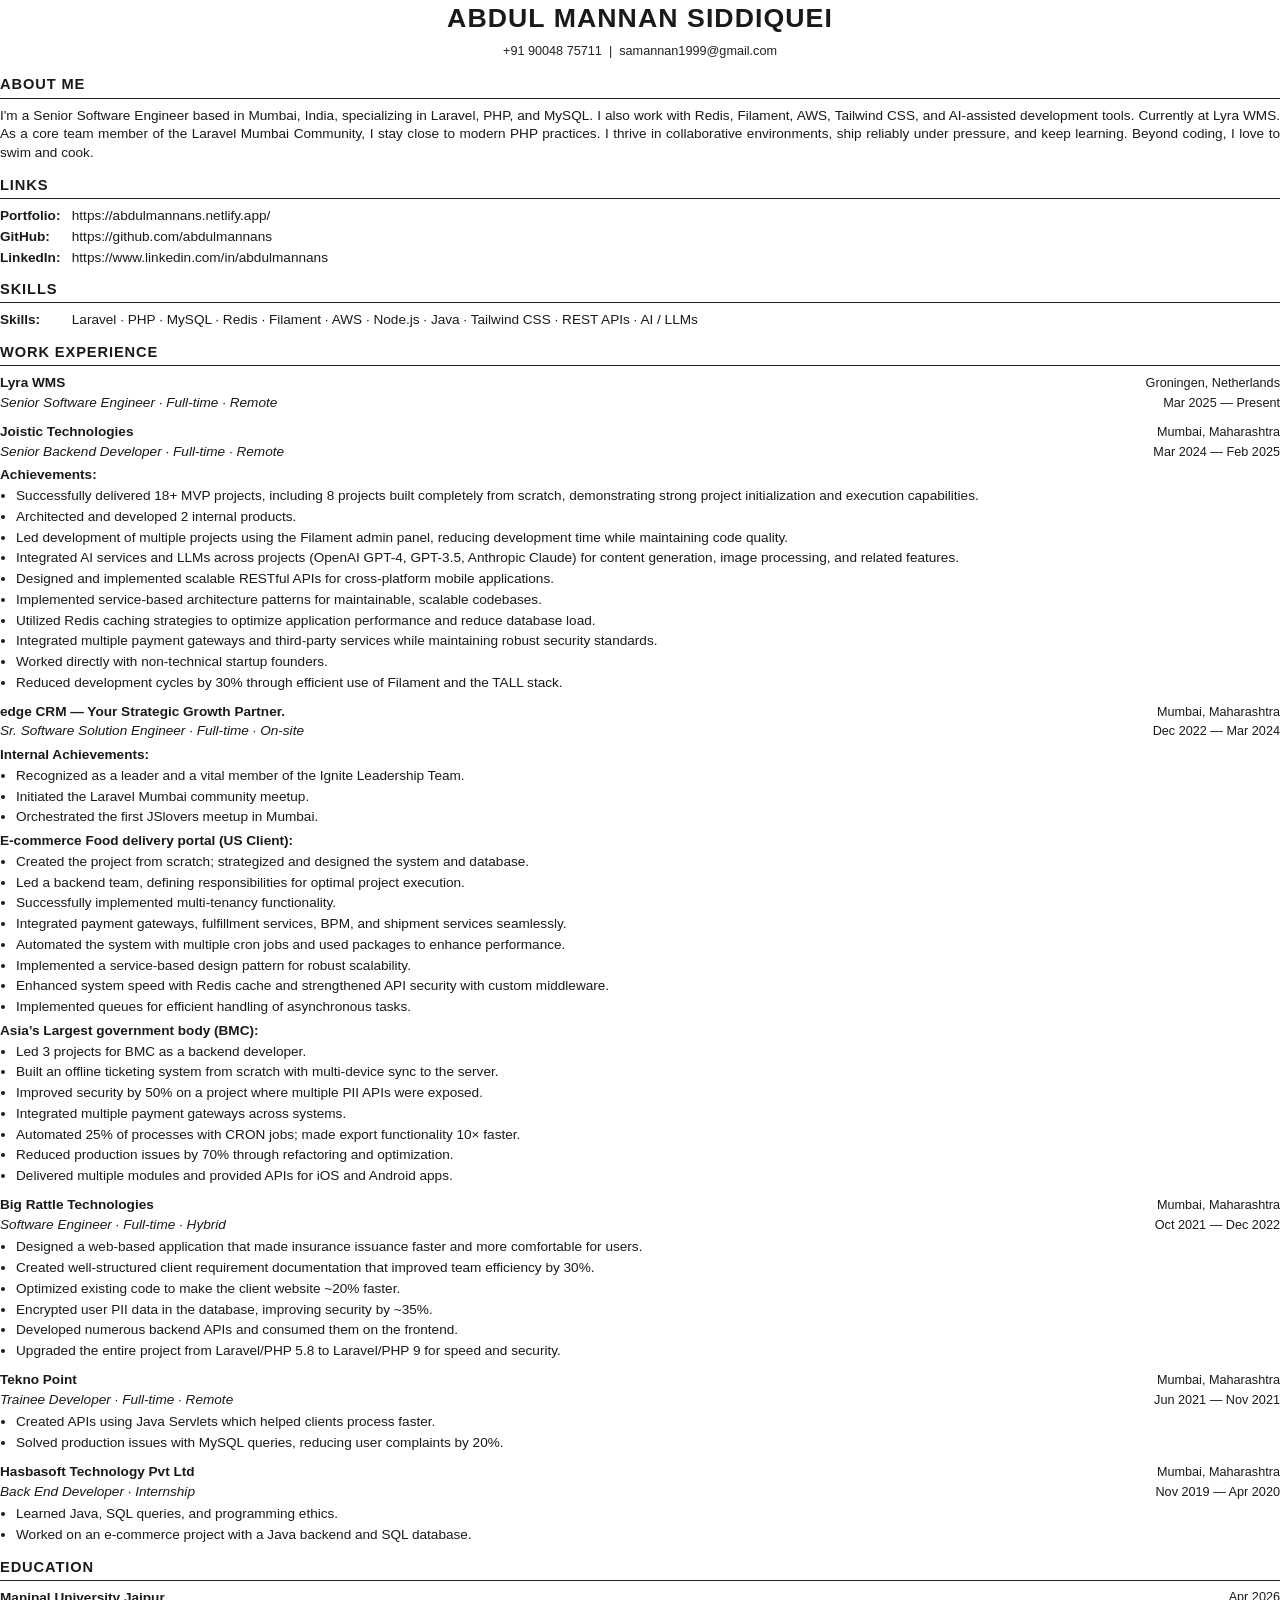
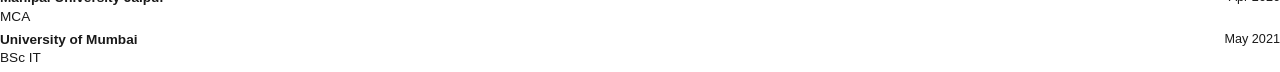
<file: files/resume-2026.html>
<!DOCTYPE html>
<html lang="en">
<head>
  <meta charset="UTF-8" />
  <title>Abdul Mannan Siddiquei — Resume</title>
  <style>
    @page {
      size: A4;
      margin: 0.55in 0.6in;
    }

    * {
      box-sizing: border-box;
      margin: 0;
      padding: 0;
    }

    body {
      font-family: Helvetica, Arial, sans-serif;
      font-size: 10.2pt;
      line-height: 1.38;
      color: #1a1a1a;
      -webkit-print-color-adjust: exact;
      print-color-adjust: exact;
    }

    h1 {
      font-size: 20pt;
      font-weight: 700;
      letter-spacing: 0.04em;
      text-transform: uppercase;
      text-align: center;
      margin-bottom: 6px;
    }

    .contact {
      text-align: center;
      font-size: 9.5pt;
      margin-bottom: 14px;
      color: #222;
    }

    .contact a {
      color: #222;
      text-decoration: none;
    }

    h2 {
      font-size: 11pt;
      font-weight: 700;
      text-transform: uppercase;
      letter-spacing: 0.06em;
      border-bottom: 1.5px solid #222;
      padding-bottom: 3px;
      margin: 12px 0 8px;
    }

    .about {
      text-align: justify;
    }

    .links,
    .skills {
      margin-top: 2px;
    }

    .links div,
    .skills div {
      margin-bottom: 2px;
    }

    .label {
      font-weight: 700;
      display: inline-block;
      min-width: 68px;
    }

    .job {
      margin-bottom: 10px;
    }

    .job-header {
      display: flex;
      justify-content: space-between;
      align-items: baseline;
      gap: 12px;
      margin-bottom: 1px;
    }

    .job-company {
      font-weight: 700;
    }

    .job-location {
      font-size: 9.5pt;
      white-space: nowrap;
    }

    .job-title-row {
      display: flex;
      justify-content: space-between;
      align-items: baseline;
      gap: 12px;
      margin-bottom: 4px;
      font-style: italic;
    }

    .job-dates {
      font-style: normal;
      font-size: 9.5pt;
      white-space: nowrap;
    }

    .subhead {
      font-weight: 700;
      margin: 5px 0 2px;
    }

    ul {
      padding-left: 16px;
      margin: 0;
    }

    li {
      margin-bottom: 2px;
    }

    .edu {
      display: flex;
      justify-content: space-between;
      margin-bottom: 4px;
      gap: 12px;
    }

    .edu-left strong {
      display: block;
    }

    .edu-date {
      white-space: nowrap;
      font-size: 9.5pt;
    }
  </style>
</head>
<body>
  <h1>Abdul Mannan Siddiquei</h1>
  <p class="contact">
    +91 90048 75711 &nbsp;|&nbsp;
    <a href="mailto:samannan1999@gmail.com">samannan1999@gmail.com</a>
  </p>

  <h2>About Me</h2>
  <p class="about">
    I'm a Senior Software Engineer based in Mumbai, India, specializing in Laravel, PHP, and MySQL.
    I also work with Redis, Filament, AWS, Tailwind CSS, and AI-assisted development tools.
    Currently at Lyra WMS. As a core team member of the Laravel Mumbai Community, I stay close to modern PHP practices.
    I thrive in collaborative environments, ship reliably under pressure, and keep learning.
    Beyond coding, I love to swim and cook.
  </p>

  <h2>Links</h2>
  <div class="links">
    <div><span class="label">Portfolio:</span> https://abdulmannans.netlify.app/</div>
    <div><span class="label">GitHub:</span> https://github.com/abdulmannans</div>
    <div><span class="label">LinkedIn:</span> https://www.linkedin.com/in/abdulmannans</div>
  </div>

  <h2>Skills</h2>
  <div class="skills">
    <div><span class="label">Skills:</span> Laravel · PHP · MySQL · Redis · Filament · AWS · Node.js · Java · Tailwind CSS · REST APIs · AI / LLMs</div>
  </div>

  <h2>Work Experience</h2>

  <div class="job">
    <div class="job-header">
      <div class="job-company">Lyra WMS</div>
      <div class="job-location">Groningen, Netherlands</div>
    </div>
    <div class="job-title-row">
      <div>Senior Software Engineer · Full-time · Remote</div>
      <div class="job-dates">Mar 2025 — Present</div>
    </div>
  </div>

  <div class="job">
    <div class="job-header">
      <div class="job-company">Joistic Technologies</div>
      <div class="job-location">Mumbai, Maharashtra</div>
    </div>
    <div class="job-title-row">
      <div>Senior Backend Developer · Full-time · Remote</div>
      <div class="job-dates">Mar 2024 — Feb 2025</div>
    </div>
    <div class="subhead">Achievements:</div>
    <ul>
      <li>Successfully delivered 18+ MVP projects, including 8 projects built completely from scratch, demonstrating strong project initialization and execution capabilities.</li>
      <li>Architected and developed 2 internal products.</li>
      <li>Led development of multiple projects using the Filament admin panel, reducing development time while maintaining code quality.</li>
      <li>Integrated AI services and LLMs across projects (OpenAI GPT-4, GPT-3.5, Anthropic Claude) for content generation, image processing, and related features.</li>
      <li>Designed and implemented scalable RESTful APIs for cross-platform mobile applications.</li>
      <li>Implemented service-based architecture patterns for maintainable, scalable codebases.</li>
      <li>Utilized Redis caching strategies to optimize application performance and reduce database load.</li>
      <li>Integrated multiple payment gateways and third-party services while maintaining robust security standards.</li>
      <li>Worked directly with non-technical startup founders.</li>
      <li>Reduced development cycles by 30% through efficient use of Filament and the TALL stack.</li>
    </ul>
  </div>

  <div class="job">
    <div class="job-header">
      <div class="job-company">edge CRM — Your Strategic Growth Partner.</div>
      <div class="job-location">Mumbai, Maharashtra</div>
    </div>
    <div class="job-title-row">
      <div>Sr. Software Solution Engineer · Full-time · On-site</div>
      <div class="job-dates">Dec 2022 — Mar 2024</div>
    </div>
    <div class="subhead">Internal Achievements:</div>
    <ul>
      <li>Recognized as a leader and a vital member of the Ignite Leadership Team.</li>
      <li>Initiated the Laravel Mumbai community meetup.</li>
      <li>Orchestrated the first JSlovers meetup in Mumbai.</li>
    </ul>
    <div class="subhead">E-commerce Food delivery portal (US Client):</div>
    <ul>
      <li>Created the project from scratch; strategized and designed the system and database.</li>
      <li>Led a backend team, defining responsibilities for optimal project execution.</li>
      <li>Successfully implemented multi-tenancy functionality.</li>
      <li>Integrated payment gateways, fulfillment services, BPM, and shipment services seamlessly.</li>
      <li>Automated the system with multiple cron jobs and used packages to enhance performance.</li>
      <li>Implemented a service-based design pattern for robust scalability.</li>
      <li>Enhanced system speed with Redis cache and strengthened API security with custom middleware.</li>
      <li>Implemented queues for efficient handling of asynchronous tasks.</li>
    </ul>
    <div class="subhead">Asia’s Largest government body (BMC):</div>
    <ul>
      <li>Led 3 projects for BMC as a backend developer.</li>
      <li>Built an offline ticketing system from scratch with multi-device sync to the server.</li>
      <li>Improved security by 50% on a project where multiple PII APIs were exposed.</li>
      <li>Integrated multiple payment gateways across systems.</li>
      <li>Automated 25% of processes with CRON jobs; made export functionality 10× faster.</li>
      <li>Reduced production issues by 70% through refactoring and optimization.</li>
      <li>Delivered multiple modules and provided APIs for iOS and Android apps.</li>
    </ul>
  </div>

  <div class="job">
    <div class="job-header">
      <div class="job-company">Big Rattle Technologies</div>
      <div class="job-location">Mumbai, Maharashtra</div>
    </div>
    <div class="job-title-row">
      <div>Software Engineer · Full-time · Hybrid</div>
      <div class="job-dates">Oct 2021 — Dec 2022</div>
    </div>
    <ul>
      <li>Designed a web-based application that made insurance issuance faster and more comfortable for users.</li>
      <li>Created well-structured client requirement documentation that improved team efficiency by 30%.</li>
      <li>Optimized existing code to make the client website ~20% faster.</li>
      <li>Encrypted user PII data in the database, improving security by ~35%.</li>
      <li>Developed numerous backend APIs and consumed them on the frontend.</li>
      <li>Upgraded the entire project from Laravel/PHP 5.8 to Laravel/PHP 9 for speed and security.</li>
    </ul>
  </div>

  <div class="job">
    <div class="job-header">
      <div class="job-company">Tekno Point</div>
      <div class="job-location">Mumbai, Maharashtra</div>
    </div>
    <div class="job-title-row">
      <div>Trainee Developer · Full-time · Remote</div>
      <div class="job-dates">Jun 2021 — Nov 2021</div>
    </div>
    <ul>
      <li>Created APIs using Java Servlets which helped clients process faster.</li>
      <li>Solved production issues with MySQL queries, reducing user complaints by 20%.</li>
    </ul>
  </div>

  <div class="job">
    <div class="job-header">
      <div class="job-company">Hasbasoft Technology Pvt Ltd</div>
      <div class="job-location">Mumbai, Maharashtra</div>
    </div>
    <div class="job-title-row">
      <div>Back End Developer · Internship</div>
      <div class="job-dates">Nov 2019 — Apr 2020</div>
    </div>
    <ul>
      <li>Learned Java, SQL queries, and programming ethics.</li>
      <li>Worked on an e-commerce project with a Java backend and SQL database.</li>
    </ul>
  </div>

  <h2>Education</h2>
  <div class="edu">
    <div class="edu-left">
      <strong>Manipal University Jaipur</strong>
      MCA
    </div>
    <div class="edu-date">Apr 2026</div>
  </div>
  <div class="edu">
    <div class="edu-left">
      <strong>University of Mumbai</strong>
      BSc IT
    </div>
    <div class="edu-date">May 2021</div>
  </div>
</body>
</html>
</file>
